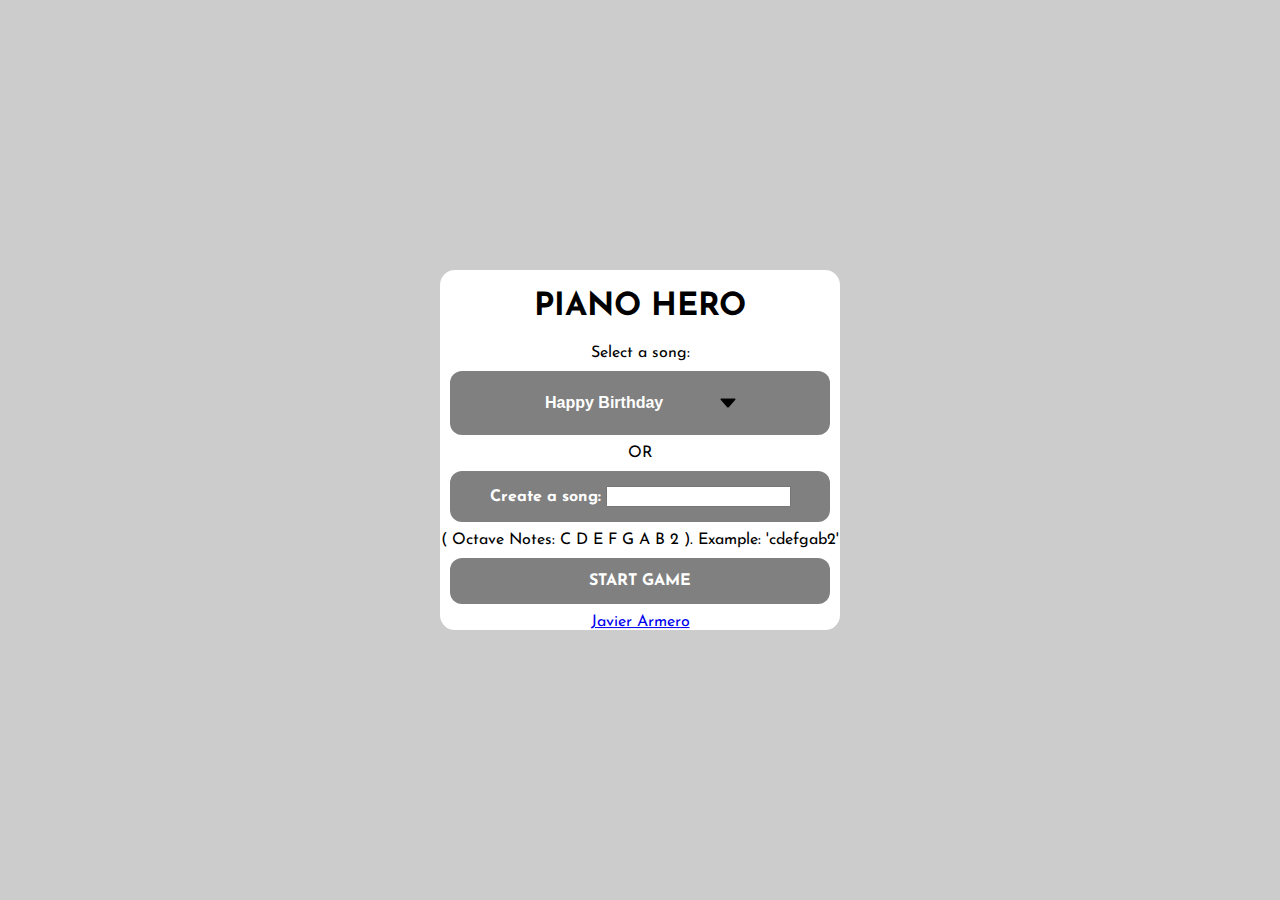
<file: index.html>
<!DOCTYPE html>
<html>

<head>
  <meta charset="utf-8">
  <title>PROJECT</title>
  <!-- include source files here... -->
  <link rel="stylesheet" href="css/style.min.css">
  <!-- include spec files here... -->
</head>

<body>

  <div class="container">
    <h1>PIANO HERO</h1>
    <span>Select a song:</span>
    <div class="box comboSongs">
      <select class="box" id="mySelect">
      <option selected="selected">Happy Birthday</option>
      <option>Jingle Bells</option>
    </select>
    </div>
    <span>OR</span>
    <div class="box createSong">
      <span>Create a song: </span>
      <input type="text" id="myCreate">
    </div>
    <span>( Octave Notes: C D E F G A B 2 ). Example: 'cdefgab2'</span>
    <div class="box start" href=""> START GAME </div>
    <a href="https://www.linkedin.com/in/javierarmero/">
      <div>
        Javier Armero
      </div>
    </a>
  </div>

  <script type="text/javascript" src="js/index.js"></script>
</body>

</html>
</file>
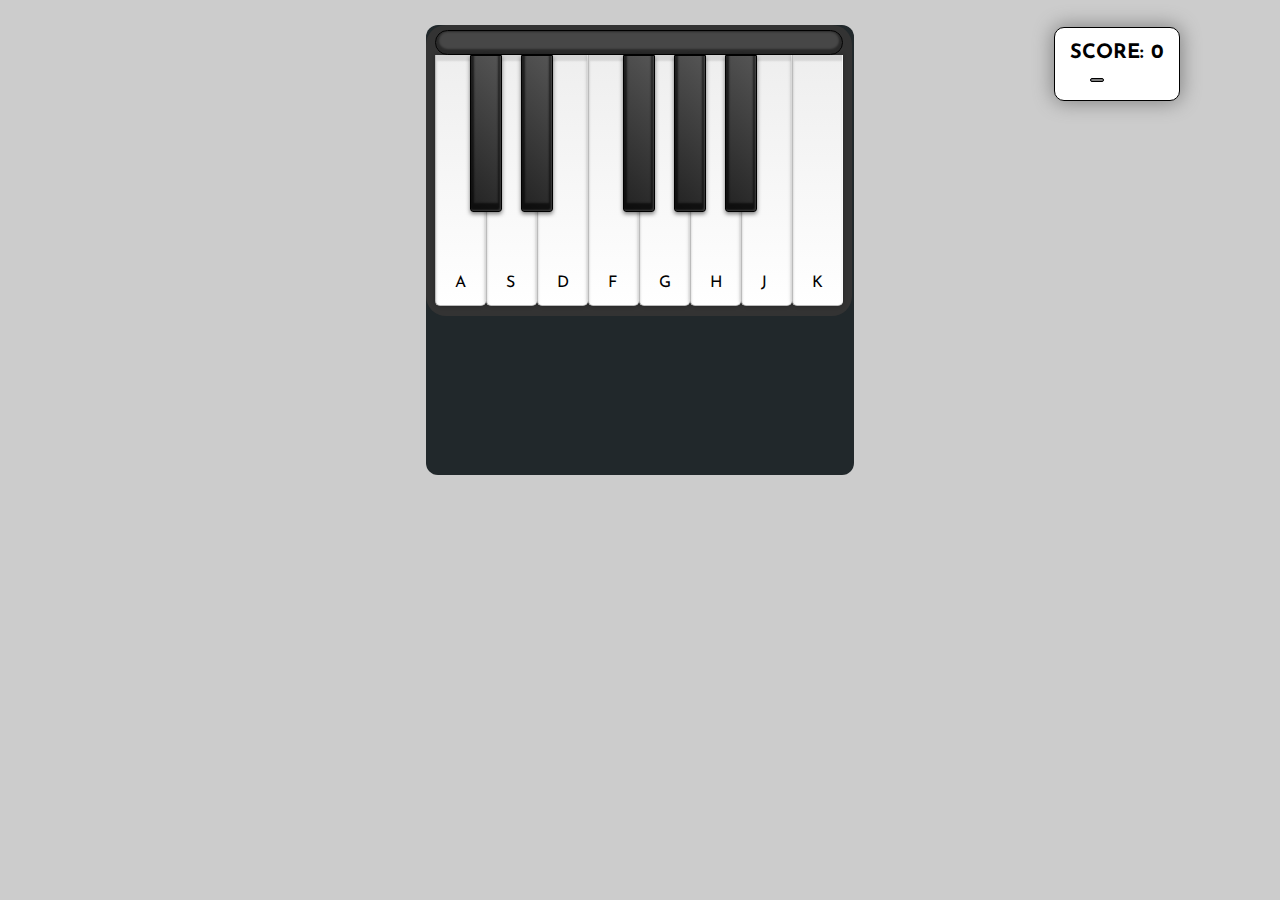
<file: views/main.html>
<!DOCTYPE html>
<html lang="en">
<head>
  <meta charset="UTF-8">
  <meta name="viewport" content="width=device-width, initial-scale=1.0">
  <meta http-equiv="X-UA-Compatible" content="ie=edge">
  <title>GAME</title>

  <link rel="stylesheet" href="../css/style.min.css">
</head>
<body>
  <main>
    <div class="score">SCORE:
      <span id="score-counter">0</span>
      <span class="score-pause"></span>
      <span class="score-hits"></span>
      <span class="score-failure"></span>
      <span class="score-percentage"></span>
      <button type=hidden class="score-btn-restart" value=""></button>
    </div>

    <div class="container-points"><span class="points"></span></div>

    <div class="board">
      <div class="sheet"></div>
      <div class="keyboard">
        <div class="keyboard-ornament"></div>
        <div data-key="65" class="key white">
          <span>A</span>
        </div>
        <div data-key="87" class="key black">
        </div>
        <div data-key="83" class="key white">
          <span>S</span>
        </div>
        <div data-key="69" class="key black">
        </div>
        <div data-key="68" class="key white">
          <span>D</span>
        </div>
        <div data-key="70" class="key white">
          <span>F</span>
        </div>
        <div data-key="84" class="key black">
        </div>
        <div data-key="71" class="key white">
          <span>G</span>
        </div>
        <div data-key="89" class="key black">
        </div>
        <div data-key="72" class="key white">
          <span>H</span>
        </div>
        <div data-key="85" class="key black">
        </div>
        <div data-key="74" class="key white">
          <span>J</span>
        </div>
        <div data-key="75" class="key white">
          <span>K</span>
        </div>
      </div>
    </div>

    <audio data-key="65" src="../sounds/c1.mp3"></audio>
    <audio data-key="87" src="../sounds/c1s.mp3"></audio>
    <audio data-key="83" src="../sounds/d1.mp3"></audio>
    <audio data-key="69" src="../sounds/d1s.mp3"></audio>
    <audio data-key="68" src="../sounds/e1.mp3"></audio>
    <audio data-key="70" src="../sounds/f1.mp3"></audio>
    <audio data-key="84" src="../sounds/f1s.mp3"></audio>
    <audio data-key="71" src="../sounds/g1.mp3"></audio>
    <audio data-key="89" src="../sounds/g1s.mp3"></audio>
    <audio data-key="72" src="../sounds/a1.mp3"></audio>
    <audio data-key="85" src="../sounds/a1s.mp3"></audio>
    <audio data-key="74" src="../sounds/b1.mp3"></audio>
    <audio data-key="75" src="../sounds/c2.mp3"></audio>

    <script src="https://code.jquery.com/jquery-3.2.1.min.js" integrity="sha256-hwg4gsxgFZhOsEEamdOYGBf13FyQuiTwlAQgxVSNgt4=" crossorigin="anonymous"></script>
    <script type="text/javascript" src="../js/src/model/keyboard.js"></script>
    <script type="text/javascript" src="../js/src/model/songs.js"></script>
    <script type="text/javascript" src="../js/board.js"></script>

  </main>
</body>
</html>
</file>
<file: css/style.min.css>
@import url("https://fonts.googleapis.com/css?family=Josefin+Sans:400,700");body{background-color:#CCC;font-family:"Josefin Sans"}main{margin:0 auto;max-width:1000px;margin-top:25px}.keyboard{height:240px;background-color:#333;padding:51px 9px 0;float:left;border-radius:20px;position:relative}.keyboard-ornament{margin-top:-46px;margin-bottom:0;height:23px;border:1px groove black;border-radius:15px;background:rgba(255,255,255,0.1);box-shadow:0 0 1px 1px 255,255,255,0.1;box-shadow:0 -2px 2px 3px rgba(0,0,0,0.4) inset}.key{height:200px;width:70px;cursor:pointer;display:inline-block;float:left}.key>span{position:absolute;margin-top:220px;margin-left:4.5%}.activeBlack{box-shadow:-1px -1px 2px rgba(255,255,255,0.2) inset,0 -2px 2px 3px rgba(0,0,0,0.6) inset,0 1px 2px rgba(0,0,0,0.5);background:-webkit-linear-gradient(left, #444 0%, #222 100%);background:linear-gradient(left, #444 0%, #222 100%)}.white{height:250px;width:50px;z-index:1;border-left:1px solid #bbb;border-bottom:1px solid #bbb;border-radius:0 0 5px 5px;box-shadow:-1px 0 0 rgba(255,255,255,0.75) inset,0 5px 2px 1px rgba(0,0,0,0.1) inset,0 0 4px rgba(0,0,0,0.3);background:-webkit-linear-gradient(top, #eee 0%, #fff 100%);background:linear-gradient(top, #eee 0%, #fff 100%)}.white-active{border-top:1px solid #777;border-left:1px solid #999;border-bottom:1px solid #999;box-shadow:2px 0 3px rgba(0,0,0,0.1) inset,-5px 5px 20px rgba(0,0,0,0.2) inset,0 0 3px rgba(0,0,0,0.2);background:linear-gradient(top, #fff 0%, #e9e9e9 100%)}.black{height:155px;width:30px;position:absolute;margin:0 0 0 -16px;z-index:2;border:1px solid #000;border-radius:0 0 3px 3px;box-shadow:-1px -1px 2px rgba(255,255,255,0.2) inset,0 -5px 2px 3px rgba(0,0,0,0.6) inset,0 2px 4px rgba(0,0,0,0.5);background:-webkit-linear-gradient(45deg, #222 0%, #555 100%);background:linear-gradient(45deg, #222 0%, #555 100%)}.black-active{box-shadow:-1px -1px 2px rgba(255,255,255,0.2) inset,0 -2px 2px 3px rgba(0,0,0,0.6) inset,0 1px 2px rgba(0,0,0,0.5);background:-webkit-linear-gradient(left, #444 0%, #222 100%);background:linear-gradient(left, #444 0%, #222 100%)}.black:active{box-shadow:-1px -1px 2px rgba(255,255,255,0.2) inset,0 -2px 2px 3px rgba(0,0,0,0.6) inset,0 1px 2px rgba(0,0,0,0.5);background:-webkit-linear-gradient(left, #444 0%, #222 100%);background:linear-gradient(left, #444 0%, #222 100%)}.white:active{border-top:1px solid #777;border-left:1px solid #999;border-bottom:1px solid #999;box-shadow:2px 0 3px rgba(0,0,0,0.1) inset,-5px 5px 20px rgba(0,0,0,0.2) inset,0 0 3px rgba(0,0,0,0.2);background:linear-gradient(top, #fff 0%, #e9e9e9 100%)}.cell{background-size:contain;box-sizing:border-box;border:1px solid black;float:left;height:53px;width:50px;margin-left:2px;border-top:0;border-bottom:0;transition:all 0.09s ease}.board{height:450px;margin:0 auto;width:428px;background-color:#21282b;border-radius:12px}.sheet{margin-left:5px}.notes{background-color:#257498;border-radius:13px}.notes-active{border:1px solid yellow;border-radius:14px}.notes-success{transform:scale(1.3);border-color:white;box-shadow:0 0 25px 5px white}.notes-fail{transform:scale(1.1);border-color:rgba(194,63,63,0.88);box-shadow:0 0 1rem rgba(194,63,63,0.88)}.container-points{text-align:center;position:absolute;top:60px;width:97px;right:0;transition:all 0.25s ease}.points{font-size:1px}.points-success{transition:all 0.15s ease;font-size:50px;color:green}.points-failure{transition:all 0.15s ease;font-size:50px;color:red}.score{font-size:20px;position:absolute;top:27px;right:100px;padding:15px;background:white;color:black;font-weight:bold;border-radius:10px;width:auto;height:auto;box-shadow:0 0 20px 1px grey;border:1px solid black}.score-pause{color:red}.score-btn-restart{color:black;border:1px solid black;margin-top:15px;margin-left:21%;border-radius:10px;background:url(../img/ic-restart.png) no-repeat left grey}.score span{font-size:17px;display:block}#score-counter{font-size:20px;display:inline}.box{text-decoration:none;padding:15px;background:grey;color:white;font-weight:bold;border-radius:12px;margin:10px}.container{display:inline-block;width:400px;height:auto;position:absolute;top:50%;left:50%;transform:translate(-50%, -50%);text-align:center;background:white;border-radius:15px}.container .start:hover{background-color:#2d2d2d;cursor:pointer}.container .comboSongs:hover{background-color:#2d2d2d}.container .createSong:hover{background-color:#2d2d2d}.container #mySelect{width:200px;padding:5px;font-size:16px;line-height:1;border:0;height:34px;-webkit-appearance:none;background:url(../img/ic-arrow-down-1.png) no-repeat right grey;margin:0 auto}
</file>
